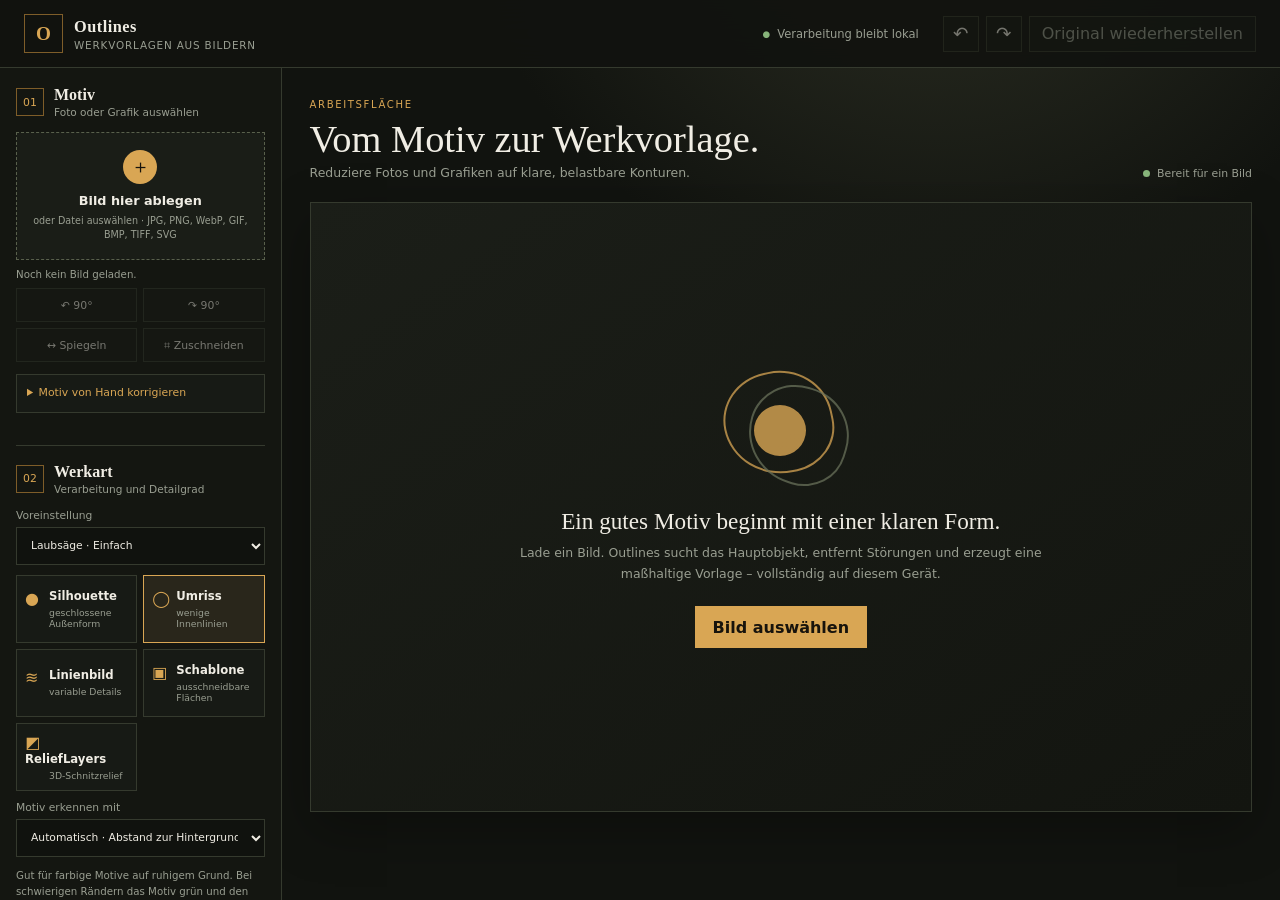
<file: index.html>
<!doctype html>
<html lang="de">
<head>
  <meta charset="utf-8">
  <meta name="viewport" content="width=device-width, initial-scale=1">
  <meta name="theme-color" content="#171914">
  <meta name="description" content="Lokales Werkzeug für maßhaltige Konturen, Schablonen und Werkvorlagen.">
  <title>Outlines · Werkvorlagen</title>
  <link rel="stylesheet" href="styles.css?v=1.4.2">
</head>
<body>
  <header class="topbar">
    <a class="brand" href="/" aria-label="Zurück zum Lesezeichen-Hub">
      <span class="brand-mark" aria-hidden="true">O</span>
      <span><strong>Outlines</strong><small>Werkvorlagen aus Bildern</small></span>
    </a>
    <div class="privacy"><span aria-hidden="true">●</span> Verarbeitung bleibt lokal</div>
    <div class="top-actions">
      <button id="undo" class="icon-button" type="button" disabled title="Rückgängig (Strg+Z)">↶</button>
      <button id="redo" class="icon-button" type="button" disabled title="Wiederholen (Strg+Umschalt+Z)">↷</button>
      <button id="resetAll" class="ghost-button" type="button" disabled>Original wiederherstellen</button>
    </div>
  </header>

  <main class="app-shell">
    <aside class="sidebar" aria-label="Verarbeitungseinstellungen">
      <section class="panel import-panel">
        <div class="section-heading"><span>01</span><div><h2>Motiv</h2><p>Foto oder Grafik auswählen</p></div></div>
        <label id="dropzone" class="dropzone" for="fileInput" tabindex="0">
          <input id="fileInput" type="file" accept="image/jpeg,image/png,image/webp,image/gif,image/bmp,image/tiff,image/svg+xml,.jpg,.jpeg,.png,.webp,.gif,.bmp,.tif,.tiff,.svg">
          <span class="drop-icon">＋</span>
          <strong>Bild hier ablegen</strong>
          <small>oder Datei auswählen · JPG, PNG, WebP, GIF, BMP, TIFF, SVG</small>
        </label>
        <p id="fileMeta" class="file-meta">Noch kein Bild geladen.</p>
        <div class="transform-grid">
          <button type="button" data-transform="rotate-left" disabled>↶ 90°</button>
          <button type="button" data-transform="rotate-right" disabled>↷ 90°</button>
          <button type="button" data-transform="flip-x" disabled>↔ Spiegeln</button>
          <button type="button" id="cropButton" disabled>⌗ Zuschneiden</button>
        </div>
        <details class="fine-controls"><summary>Motiv von Hand korrigieren</summary>
        <label class="field">Werkzeug im Original
          <select id="sourceTool"><option value="inspect">Ansehen / Zuschneiden</option><option value="keep">Motiv behalten · grün markieren</option><option value="exclude">Hintergrund entfernen · rot markieren</option></select>
        </label>
        <div class="range-field"><label for="selectionBrush">Markierpinsel <output id="selectionBrushValue">24 px</output></label><input id="selectionBrush" type="range" min="4" max="100" value="24" step="2"></div>
        <button id="clearHints" class="ghost-button full-width" type="button" disabled>Motivmarkierungen löschen</button>
        <p class="control-help">Markierungen im Original bleiben beim Ändern der Regler erhalten. Zuschneiden oder Drehen setzt sie zurück.</p>
        </details>
      </section>

      <section class="panel">
        <div class="section-heading"><span>02</span><div><h2>Werkart</h2><p>Verarbeitung und Detailgrad</p></div></div>
        <label class="field">Voreinstellung
          <select id="preset">
            <option value="saw-simple">Laubsäge · Einfach</option>
            <option value="saw-detail">Laubsäge · Detail</option>
            <option value="carve-rough">Schnitzen · Grob</option>
            <option value="carve-fine">Schnitzen · Fein</option>
            <option value="pyro">Brandmalerei</option>
            <option value="document">Dokument · Schrift & Symbole</option>
            <option value="scan">Scan / Foto mit Schatten</option>
            <option value="stencil">Schablone</option>
            <option value="custom">Benutzerdefiniert</option>
          </select>
        </label>
        <div class="mode-grid" role="radiogroup" aria-label="Verarbeitungsmodus">
          <button type="button" data-mode="silhouette"><span>●</span><strong>Silhouette</strong><small>geschlossene Außenform</small></button>
          <button type="button" data-mode="outline" class="active"><span>◯</span><strong>Umriss</strong><small>wenige Innenlinien</small></button>
          <button type="button" data-mode="lineart"><span>≋</span><strong>Linienbild</strong><small>variable Details</small></button>
          <button type="button" data-mode="stencil"><span>▣</span><strong>Schablone</strong><small>ausschneidbare Flächen</small></button>
          <button type="button" id="reliefMode" role="radio" aria-checked="false"><span>◩</span><strong>ReliefLayers</strong><small>3D-Schnitzrelief</small></button>
        </div>

        <label class="field">Motiv erkennen mit
          <select id="detection"><option value="color">Automatisch · Abstand zur Hintergrundfarbe</option><option value="otsu">Helligkeit · automatisch</option><option value="threshold">Helligkeit · Schwellwert selbst setzen</option><option value="adaptive">Lokal · Schrift / ungleichmäßiges Licht</option><option value="alpha">Transparenz · freigestellte Grafik</option></select>
        </label>
        <p id="detectionHelp" class="control-help" aria-live="polite"></p>
        <details class="fine-controls">
          <summary>Erkennung und Bereinigung fein einstellen</summary>
          <div class="range-field"><label for="toneThreshold">Helligkeits- / Alpha-Schwelle <output id="toneThresholdValue">128</output></label><input id="toneThreshold" type="range" min="1" max="254" value="128"></div>
          <div class="range-field"><label for="contrast">Kontrast <output id="contrastValue">0</output></label><input id="contrast" type="range" min="-50" max="100" value="0"></div>
          <div class="range-field"><label for="localRadius">Lokaler Umkreis (px) <output id="localRadiusValue">25</output></label><input id="localRadius" type="range" min="3" max="80" value="25"></div>
          <div class="range-field"><label for="adaptiveBias">Lokale Empfindlichkeit <output id="adaptiveBiasValue">0</output></label><input id="adaptiveBias" type="range" min="-20" max="20" value="0"></div>
          <div class="range-field"><label for="gapClose">Lücken schließen (px) <output id="gapCloseValue">1</output></label><input id="gapClose" type="range" min="0" max="4" value="1"></div>
          <div class="range-field"><label for="opening">Störpunkte glätten (px) <output id="openingValue">0</output></label><input id="opening" type="range" min="0" max="3" value="0"></div>
          <label class="inline-check"><input id="fillHoles" type="checkbox"> Innenlöcher vor der Konturerkennung füllen</label>
          <p class="control-help">Das Füllen entfernt auch Buchstabenlöcher und Aussparungen. Für Schrift und Schablonen normalerweise ausgeschaltet lassen.</p>
        </details>

        <div class="range-field"><label for="detail">Detailtiefe <output id="detailValue">42</output></label><input id="detail" type="range" min="0" max="100" value="42"></div>
        <div class="range-field"><label for="threshold">Motivtrennung <output id="thresholdValue">24</output></label><input id="threshold" type="range" min="4" max="60" value="24"></div>
        <div class="range-field"><label for="smoothing">Glättung <output id="smoothingValue">2</output></label><input id="smoothing" type="range" min="0" max="8" value="2"></div>
        <div class="range-field"><label for="simplify">Vereinfachung <output id="simplifyValue">1.6</output></label><input id="simplify" type="range" min="0" max="6" value="1.6" step="0.2"></div>
        <div class="range-field"><label for="lineWidth">Linienstärke <output id="lineWidthValue">1.2</output></label><input id="lineWidth" type="range" min="0.6" max="8" value="1.2" step="0.2"></div>
        <div class="check-list">
          <label><input id="removeBackground" type="checkbox" checked> Hintergrund automatisch entfernen</label>
          <label><input id="keepMain" type="checkbox" checked> Nur Hauptmotiv bevorzugen</label>
          <label><input id="innerLines" type="checkbox" checked> Charakteristische Innenlinien</label>
          <label><input id="hatching" type="checkbox"> Abstrahierte Schraffuren</label>
          <label><input id="preserveDetails" type="checkbox" checked> Schrift und kleine Symbole erhalten</label>
          <label><input id="autoBridges" type="checkbox"> Schablonenstege automatisch ergänzen</label>
          <label><input id="invertSource" type="checkbox"> Helles Motiv auf dunklem Grund</label>
        </div>
      </section>

      <section class="panel">
        <div class="section-heading"><span>03</span><div><h2>Werkmaß</h2><p>Reale Ausgabegröße festlegen</p></div></div>
        <div class="measure-grid">
          <label>Breite <span><input id="widthMm" type="number" value="120" min="5" max="3000" step="1"> mm</span></label>
          <label>Höhe <span><input id="heightMm" type="number" value="80" min="5" max="3000" step="1"> mm</span></label>
        </div>
        <label class="inline-check"><input id="lockRatio" type="checkbox" checked> Seitenverhältnis sperren</label>
        <div class="measure-grid">
          <label>Mindestdetail <span><input id="minDetailMm" type="number" value="2" min="0" max="50" step="0.2"> mm</span></label>
          <label>Mindeststeg <span><input id="minBridgeMm" type="number" value="3" min="0.2" max="50" step="0.2"> mm</span></label>
        </div>
        <label class="field">Papierformat
          <select id="paper"><option value="a4">A4</option><option value="a3">A3</option></select>
        </label>
        <div class="segmented" role="group" aria-label="Papierausrichtung">
          <button class="active" type="button" data-orientation="portrait">Hochformat</button>
          <button type="button" data-orientation="landscape">Querformat</button>
        </div>
        <div class="check-list compact">
          <label><input id="tilePages" type="checkbox" checked> Übergroßes Motiv auf mehrere Seiten aufteilen</label>
          <label><input id="registrationMarks" type="checkbox" checked> Passmarken und 8 mm Überlappung</label>
          <label><input id="controlSquare" type="checkbox" checked> Kontrollquadrat 20 × 20 mm</label>
        </div>
      </section>
    </aside>

    <section class="workspace">
      <div class="workspace-head">
        <div><span class="eyebrow">ARBEITSFLÄCHE</span><h1>Vom Motiv zur Werkvorlage.</h1><p>Reduziere Fotos und Grafiken auf klare, belastbare Konturen.</p></div>
        <div id="processState" class="process-state"><span></span> Bereit für ein Bild</div>
      </div>

      <div id="emptyState" class="empty-state">
        <div class="empty-visual" aria-hidden="true"><span></span><span></span><span></span></div>
        <h2>Ein gutes Motiv beginnt mit einer klaren Form.</h2>
        <p>Lade ein Bild. Outlines sucht das Hauptobjekt, entfernt Störungen und erzeugt eine maßhaltige Vorlage – vollständig auf diesem Gerät.</p>
        <button id="emptyUpload" class="primary-button" type="button">Bild auswählen</button>
      </div>

      <div id="editor" class="editor" hidden>
        <div class="canvas-toolbar">
          <div class="view-tabs" role="tablist">
            <button class="active" data-view="split" type="button">Vergleich</button>
            <button data-view="original" type="button">Original</button>
            <button data-view="result" type="button">Vorlage</button>
          </div>
          <div class="zoom-tools">
            <button id="zoomOut" type="button" title="Verkleinern">−</button>
            <input id="zoom" type="range" min="25" max="300" value="100" aria-label="Zoom">
            <output id="zoomValue">100 %</output>
            <button id="zoomIn" type="button" title="Vergrößern">＋</button>
            <button id="fitView" type="button">Einpassen</button>
            <label><input id="showGrid" type="checkbox"> Raster</label>
          </div>
        </div>

        <div id="canvasPair" class="canvas-pair">
          <article id="originalPane" class="canvas-pane">
            <header><div><span>ORIGINAL</span><strong id="originalSize">–</strong></div><small>Zuschneiden oder Motiv markieren</small></header>
            <div class="canvas-viewport"><div class="canvas-stage"><canvas id="originalCanvas"></canvas><div id="cropOverlay" class="crop-overlay" hidden></div></div></div>
          </article>
          <article id="resultPane" class="canvas-pane result-pane">
            <header><div><span>VORLAGE</span><strong id="resultSize">–</strong></div><small id="vectorCount">0 Konturen</small></header>
            <div class="canvas-viewport checker"><div class="canvas-stage"><canvas id="resultCanvas"></canvas></div></div>
          </article>
        </div>

        <div class="comparison-tools"><label><input id="overlayOriginal" type="checkbox"> Original über die Vorlage legen</label><label>Deckkraft <input id="overlayOpacity" type="range" min="5" max="70" value="25"><output id="overlayOpacityValue">25 %</output></label><small>Nur Vorschau · wird nicht exportiert</small></div>

        <div class="editor-tools" aria-label="Manuelle Korrektur">
          <span>MANUELL KORRIGIEREN</span>
          <button class="active" data-tool="pan" type="button">✥ Verschieben</button>
          <button data-tool="draw" type="button">✎ Linie zeichnen</button>
          <button data-tool="erase" type="button">⌫ Linie entfernen</button>
          <button data-tool="remove" type="button">⊘ Kontur löschen</button>
          <button data-tool="nodes" type="button">◇ Stützpunkte</button>
          <label>Pinsel <input id="brushSize" type="range" min="1" max="40" value="8"><output id="brushValue">8 px</output></label>
          <label class="inline-check"><input id="mirrorOutput" type="checkbox"> Ausgabe spiegeln</label>
          <label class="inline-check"><input id="transparentPreview" type="checkbox"> Transparenz anzeigen</label>
        </div>

        <section class="quality-panel">
          <div class="quality-head"><div><span>WERKSTATT-PRÜFUNG</span><strong id="qualityTitle">Vorlage wird geprüft</strong></div><button id="reanalyze" class="ghost-button" type="button">Neu berechnen</button></div>
          <div id="warnings" class="warnings" aria-live="polite"></div>
          <div class="repair-tools" aria-label="Vorlage reparieren">
            <button type="button" data-repair="speckles">Kleine Inseln entfernen</button><button type="button" data-repair="close">Kleine Lücken schließen</button><button type="button" data-repair="fill">Löcher füllen</button><button type="button" data-repair="thicken">Flächen verstärken</button><button type="button" data-repair="thin">Flächen ausdünnen</button><button type="button" data-repair="bridges">Schabloneninseln sichern</button><button type="button" data-repair="join">Getrennte Formen verbinden</button>
          </div>
          <p class="control-help">Reparaturen sind rückgängig machbar. Neue Erkennungsparameter berechnen die Vorlage neu und ersetzen manuelle Ergebnisänderungen. Schwarze Flächen gelten bei Schablonen als Ausschnitt; helle Inseln werden durch herausgenommene Stege mit dem Außenmaterial verbunden.</p>
        </section>

        <section class="export-panel">
          <div><span class="eyebrow">04 · AUSGABE</span><h2>Maßhaltig exportieren</h2><p id="exportSummary">120 mm breit · A4 · 300 DPI</p></div>
          <div class="export-options">
            <label>Darstellung<select id="outputStyle"><option value="outline">Erkannte Linien / Umrisse</option><option value="cutline">Schnittkontur · nur Außenformen</option><option value="filled">Schwarze Form</option><option value="inverse">Weiße Form auf Schwarz</option><option value="inner">Nur Innenkonturen</option></select></label>
            <label>Schnittlinie (mm)<input id="strokeMm" type="number" min="0.1" max="3" step="0.05" value="0.25"></label>
            <label>DPI<select id="dpi"><option>150</option><option selected>300</option><option>600</option></select></label>
            <label>JPG-Qualität<input id="jpgQuality" type="range" min="60" max="100" value="92"><output id="jpgQualityValue">92 %</output></label>
            <label>Werkplan-Präzision<select id="werkplanPrecision"><option value="0.35">Fein · 0,35 mm</option><option value="0.75" selected>Werkstatt · 0,75 mm</option><option value="1.5">Grob · 1,5 mm</option></select></label>
            <label class="inline-check"><input id="transparentPng" type="checkbox" checked> PNG transparent</label>
          </div>
          <div class="export-buttons">
            <button data-export="png" type="button">PNG <small>hochauflösend</small></button>
            <button data-export="jpg" type="button">JPG <small>weißer Grund</small></button>
            <button data-export="svg" type="button">SVG <small>echte Pfade</small></button>
            <button data-export="pdf" type="button" class="primary">PDF <small>maßhaltig / mehrseitig</small></button>
            <button data-export="dxf" type="button">DXF <small>CAD / Laser</small></button>
            <button data-export="werkplan" type="button">WERKPLAN <small>editierbare Formen</small></button>
          </div>
        </section>
        <section id="reliefPanel" class="relief-panel" hidden aria-label="ReliefLayers Editor">
          <div class="relief-head"><div><span class="eyebrow">RELIEFLAYERS</span><h2>3D-Schnitzrelief</h2><p>Die Ebenenhöhen sind gestalterische Vorschläge. Ein Foto liefert keine echten Objektabstände.</p></div><button id="reliefClose" type="button">Zur Konturvorlage</button></div>
          <div class="relief-grid">
            <div class="relief-side"><h3>Ebenen</h3><label>Bereiche vorschlagen<select id="reliefSuggestMethod"><option value="brightness">Helligkeitsbereiche (ohne Tiefeninterpretation)</option><option value="color">Farbähnlichkeit</option><option value="components">Zusammenhängende Flächen</option><option value="edges">Kantengrenzen</option></select></label><label>Anzahl<input id="reliefSuggestCount" type="number" min="2" max="8" value="4"></label><label>Empfindlichkeit<input id="reliefSuggestSensitivity" type="range" min="0" max="100" value="50"></label><button id="reliefSuggest">Masken vorschlagen</button><div id="reliefLayers"></div><div class="relief-actions"><button data-relief-action="add">+ Ebene</button><button data-relief-action="duplicate">Duplizieren</button><button data-relief-action="delete">Löschen</button><button data-relief-action="up">Nach oben</button><button data-relief-action="down">Nach unten</button><button data-relief-action="invert">Invertieren</button><button data-relief-action="union">Vereinigen</button><button data-relief-action="subtract">Abziehen</button><button data-relief-action="expand">Erweitern</button><button data-relief-action="shrink">Verkleinern</button><button data-relief-action="fill">Löcher füllen</button><button data-relief-action="clean">Inseln entfernen</button><button data-relief-action="smooth-mask">Kanten glätten</button></div><label>Alle Höhen skalieren (%)<input id="reliefDepthScale" type="number" min="1" max="500" value="100"></label><button id="reliefApplyScale">Höhen skalieren</button><label>Andere Ebene<select id="reliefOther"></select></label><label>Überlappung<select id="reliefOverlap"><option value="highest">Höchste Höhe gewinnt</option><option value="order">Sichtbare Reihenfolge</option><option value="cut">Spätere Maske schneidet aus</option></select></label><p id="reliefOverlapInfo"></p><button id="reliefUndo">Rückgängig</button><button id="reliefRedo">Wiederholen</button></div>
            <div class="relief-center"><div class="relief-tabs"><button data-relief-view="image">Bild</button><button data-relief-view="mask">Maske</button><button data-relief-view="height">Höhenkarte</button><button data-relief-view="contours">Höhenlinien</button><button data-relief-view="3d">3D</button></div><canvas id="reliefCanvas" width="256" height="256"></canvas><canvas id="relief3d" width="640" height="480" hidden></canvas><div class="relief-tools"><label>Werkzeug<select id="reliefTool"><option value="raise">Anheben</option><option value="lower">Absenken</option><option value="level">Nivellieren</option><option value="smooth">Glätten</option><option value="mask-add">Maske malen</option><option value="mask-erase">Maske radieren</option><option value="free-lasso">Freihand-Lasso</option><option value="wand">Zauberstab</option><option value="color-range">Farbbereich</option><option value="cut">Schnittlinie</option></select></label><label>Radius <input id="reliefRadius" type="range" min="1" max="80" value="12"><output id="reliefRadiusValue"></output></label><label>Stärke (mm) <input id="reliefStrength" type="number" min="0.1" max="8" step="0.1" value="0.5"></label><label>Zielhöhe (mm) <input id="reliefTarget" type="number" min="0" max="8" step="0.1" value="4"></label></div><div id="reliefCuts"></div><div id="reliefSection"></div></div>
            <div class="relief-side"><h3>Werkstück</h3><label>Breite mm<input id="reliefWidth" type="number" min="5" max="3000" value="160"></label><label>Höhe mm<input id="reliefHeight" type="number" min="5" max="3000" value="160"></label><label>Holzdicke mm<input id="reliefThickness" type="number" min="1" max="3000" value="20"></label><label>Reliefhöhe mm<input id="reliefMax" type="number" min="0.1" max="3000" value="8"></label><label>Bildanpassung<select id="reliefFit"><option value="fit">Einpassen</option><option value="crop">Zuschneiden</option><option value="stretch">Bewusst verzerren</option></select></label><p id="reliefAspect"></p><label>Stil<select id="reliefStyle"><option value="steps">Stufenrelief</option><option value="flat">Flachrelief</option><option value="soft">Weich modelliert</option><option value="silhouette">Silhouette</option><option value="negative">Negativrelief</option></select></label><label>Isolinienabstand mm<input id="reliefStep" type="number" min="0.1" max="20" step="0.1" value="1"></label><label>Material<select id="reliefMaterial"><option value="light">Helles Holz</option><option value="dark">Dunkles Holz</option><option value="gray">Grau</option><option value="height">Höhenfarbe</option><option value="wire">Drahtgitter</option></select></label><label>Licht <input id="reliefLight" type="range" min="0" max="360" value="45"></label><label class="inline-check"><input id="relief3dContours" type="checkbox"> Höhenlinien in 3D</label><label class="inline-check"><input id="relief3dGrid" type="checkbox"> Oberflächenraster</label><label>Schnittebene <input id="relief3dSlice" type="range" min="0" max="100" value="100"><output id="relief3dSliceValue">100 %</output></label><div class="relief-actions"><button data-relief-camera="iso">Isometrisch</button><button data-relief-camera="top">Draufsicht</button><button data-relief-camera="front">Vorderansicht</button><button data-relief-camera="side">Seite</button></div><h3>Werkzeugprüfung</h3><label>Kleinster Beitel mm<input id="reliefToolMin" type="number" min="0.5" max="100" step="0.5" value="3"></label><label>Größter Beitel mm<input id="reliefToolMax" type="number" min="1" max="100" step="0.5" value="12"></label><label>Sicherheitsabstand mm<input id="reliefSafety" type="number" min="0" max="100" step="0.5" value="1"></label><h3>Projekt und Ausgabe</h3><label>Gespeicherte Projekte<select id="reliefProjectList"></select></label><label>Projektname<input id="reliefName" value="Neues Relief"></label><div class="relief-actions"><button id="reliefTakeSource">Aktuelles Motiv übernehmen</button><button id="reliefExample">Beispiel laden</button><button id="reliefNew">Neues Projekt</button><button id="reliefSave">Speichern</button><button id="reliefSaveAs">Speichern als</button><button id="reliefOpen">Öffnen</button><button id="reliefDuplicateProject">Duplizieren</button><button id="reliefDeleteProject">Löschen</button><button id="reliefProjectExport">Projektdatei</button><button id="reliefProjectImport">Projekt importieren</button><input id="reliefImportInput" type="file" accept=".json,.relief.json" hidden><button data-relief-export="height">Höhenmatrix</button><label>SVG-Inhalt<select id="reliefSvgScope"><option value="all">Gesamt und Ebenen</option><option value="overview">Nur Gesamt</option><option value="layers">Nur Ebenen</option></select></label><button data-relief-export="svg">SVG-Vorlage</button><label>PDF-Bögen<select id="reliefPrintSheets"><option value="all">Gesamt und Ebenen</option><option value="overview">Nur Gesamtvorlage</option><option value="layers">Nur Ebenenblätter</option></select></label><label>PDF-Papier<select id="reliefPaper"><option value="a4">A4</option><option value="a3">A3</option></select></label><label>PDF-Ausrichtung<select id="reliefOrientation"><option value="portrait">Hochformat</option><option value="landscape">Querformat</option></select></label><label class="inline-check"><input id="reliefMirror" type="checkbox"> Vorlage spiegeln</label><label class="inline-check"><input id="reliefMarks" type="checkbox" checked> Passmarken</label><label class="inline-check"><input id="reliefSquare" type="checkbox" checked> 20-mm-Kontrollmaß</label><button data-relief-export="pdf">PDF-Vorlage</button><button data-relief-export="dxf">DXF-Konturen</button><button data-relief-export="png">PNG-Höhenkarte</button><button data-relief-export="view-png">PNG-Ansicht</button><button data-relief-export="preview-png">PNG-3D</button><button data-relief-export="stl">STL-Modell</button></div><div id="reliefPlan"></div></div>
          </div>
        </section>
      </div>
    </section>
  </main>

  <div id="toast" class="toast" role="status" hidden></div>
  <script src="outlines-core.js?v=1.4.2"></script>
  <script src="relief-core.js?v=1.4.2"></script>
  <script src="relief-preview.js?v=1.4.2"></script>
  <script src="relief-storage.js?v=1.4.2"></script>
  <script src="relief-ui.js?v=1.4.2"></script>
  <script src="app.js?v=1.4.2"></script>
</body>
</html>
</file>
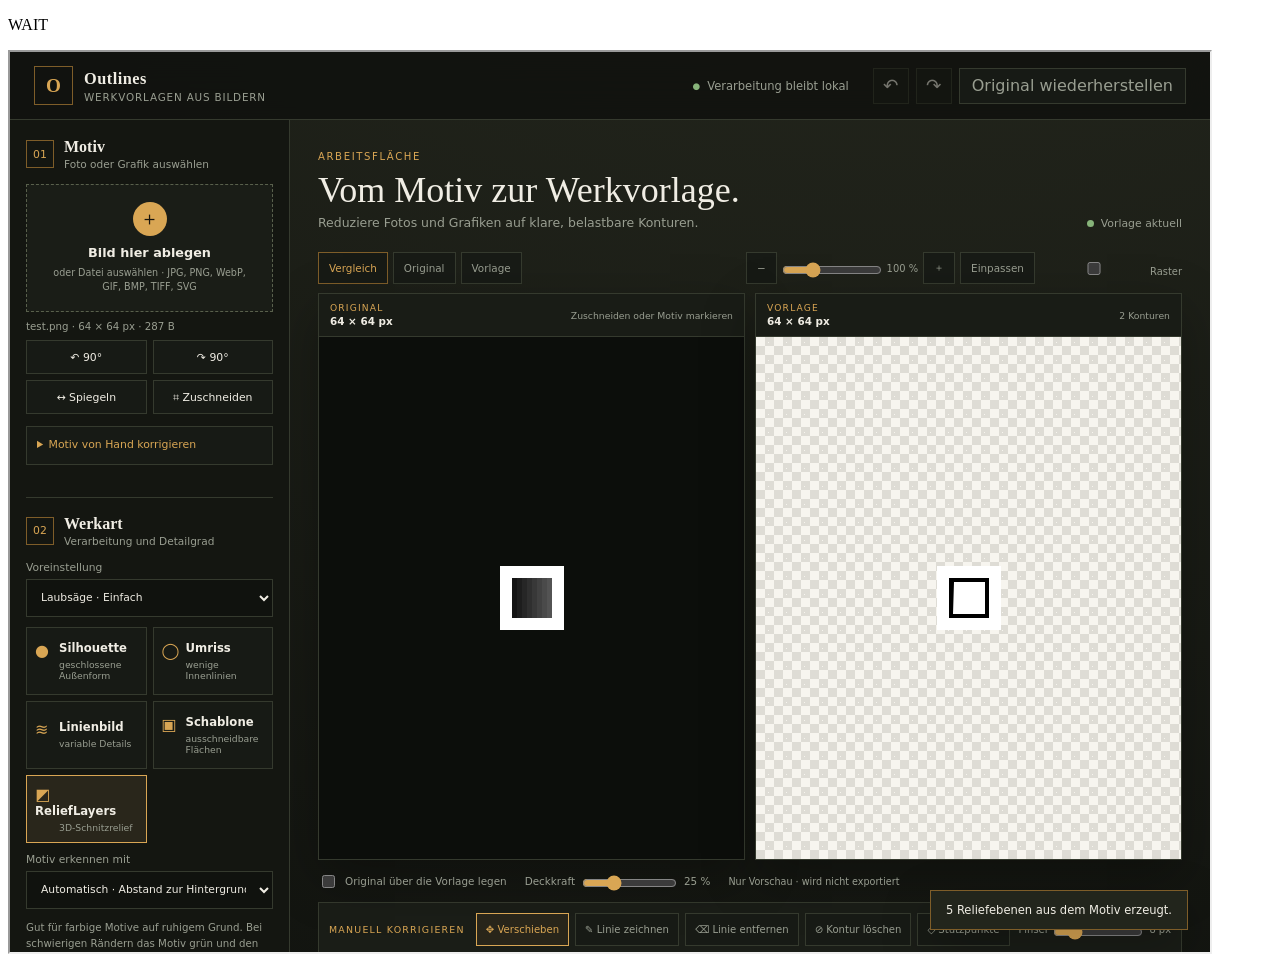
<file: relief-smoke.html>
<!doctype html><meta charset="utf-8"><title>Relief smoke test</title>
<p id="status">WAIT</p><iframe id="app" src="index.html" style="width:1200px;height:900px"></iframe>
<script>
  const frame = document.querySelector("#app");
  frame.onload = () => setTimeout(async () => {
    try {
      const doc = frame.contentDocument;
      doc.querySelector("#reliefMode").click();
      doc.querySelector("#reliefExample").click();
      if (doc.querySelector("#reliefPanel").hidden) throw Error("Editor nicht geöffnet");
      if (doc.querySelector("#reliefCanvas").width !== 240) throw Error("Beispiel nicht geladen");
      if (doc.querySelectorAll(".relief-layer").length !== 4) throw Error("Ebenen fehlen");
      doc.querySelector("#reliefSuggest").click();
      const suggestedCount=doc.querySelectorAll(".relief-layer").length;
      if (suggestedCount < 2 || suggestedCount > 4) throw Error("Segmentierung fehlgeschlagen");
      if (![...doc.querySelectorAll(".relief-layer-height")].every(input=>Number(input.value)>0)) throw Error("Vorschläge haben keine Reliefhöhe");
      doc.querySelector("#reliefUndo").click();
      doc.querySelector('[data-relief-action="expand"]').click();
      doc.querySelector("#reliefUndo").click();
      doc.querySelector("#reliefDepthScale").value = "90";
      doc.querySelector("#reliefApplyScale").click();
      doc.querySelector("#reliefUndo").click();
      doc.querySelector('[data-relief-view="3d"]').click();
      if (doc.querySelector("#relief3d").hidden) throw Error("3D-Vorschau nicht sichtbar");
      doc.querySelector("#relief3dContours").click();
      doc.querySelector("#relief3dGrid").click();
      doc.querySelector("#relief3dSlice").value="80";
      doc.querySelector("#relief3dSlice").dispatchEvent(new Event("input"));
      doc.querySelector("#reliefSave").click();
      await new Promise(resolve => setTimeout(resolve,200));
      if (!(await frame.contentWindow.ReliefStorage.list()).length) throw Error("Speichern fehlgeschlagen");
      doc.querySelector("#reliefOpen").click();
      await new Promise(resolve => setTimeout(resolve,200));
      if (doc.querySelectorAll(".relief-layer").length !== 4) throw Error("Wiederherstellung fehlgeschlagen");
      let exportedPdf=null;
      const originalObjectUrl=frame.contentWindow.URL.createObjectURL;
      const originalAnchorClick=frame.contentWindow.HTMLAnchorElement.prototype.click;
      frame.contentWindow.URL.createObjectURL=blob=>{if(blob.type==="application/pdf")exportedPdf=blob;return originalObjectUrl.call(frame.contentWindow.URL,blob);};
      frame.contentWindow.HTMLAnchorElement.prototype.click=function(){};
      doc.querySelector('[data-relief-export="pdf"]').click();
      frame.contentWindow.URL.createObjectURL=originalObjectUrl;
      frame.contentWindow.HTMLAnchorElement.prototype.click=originalAnchorClick;
      if (!exportedPdf || exportedPdf.size < 1000) throw Error("PDF-Druckassistent fehlgeschlagen");
      if (new URLSearchParams(location.search).has("example-only")) { document.querySelector("#status").textContent="PASS"; return; }
      const sourceCanvas = doc.createElement("canvas"); sourceCanvas.width = 64; sourceCanvas.height = 64;
      const ctx = sourceCanvas.getContext("2d"); ctx.fillStyle = "white"; ctx.fillRect(0,0,64,64);
      for(let x=12;x<52;x++){const tone=20+Math.floor((x-12)/5)*9;ctx.fillStyle=`rgb(${tone},${tone},${tone})`;ctx.fillRect(x,12,1,40);}
      const blob = await new Promise(resolve => sourceCanvas.toBlob(resolve,"image/png"));
      const transfer = new DataTransfer(); transfer.items.add(new File([blob],"test.png",{type:"image/png"}));
      const input = doc.querySelector("#fileInput"); input.files = transfer.files; input.dispatchEvent(new Event("change",{bubbles:true}));
      await new Promise(resolve => setTimeout(resolve,5000));
      if (doc.querySelector("#originalCanvas").width !== 64) throw Error("Bildimport fehlgeschlagen: " + doc.querySelector("#originalCanvas").width + " / " + doc.querySelector("#processState").textContent);
      doc.querySelector("#reliefTakeSource").click();
      if (doc.querySelectorAll(".relief-layer").length < 2) throw Error("Motivübernahme hat keine abgestuften Ebenen erzeugt");
      const detail=doc.querySelector("#detail");
      detail.value="0";detail.dispatchEvent(new Event("input",{bubbles:true}));detail.dispatchEvent(new Event("change",{bubbles:true}));
      const simpleCount=doc.querySelectorAll(".relief-layer").length;
      detail.value="100";detail.dispatchEvent(new Event("input",{bubbles:true}));detail.dispatchEvent(new Event("change",{bubbles:true}));
      if(doc.querySelectorAll(".relief-layer").length<=simpleCount) throw Error(`Detailtiefe verändert Reliefebenen nicht (${simpleCount} zu ${doc.querySelectorAll(".relief-layer").length}; ${doc.querySelector("#processState").textContent})`);
      const method=doc.querySelector("#reliefSuggestMethod"),sensitivity=doc.querySelector("#reliefSuggestSensitivity");
      method.value="components";method.dispatchEvent(new Event("change",{bubbles:true}));
      sensitivity.value="0";sensitivity.dispatchEvent(new Event("change",{bubbles:true}));
      const coarseCount=doc.querySelectorAll(".relief-layer").length;
      sensitivity.value="100";sensitivity.dispatchEvent(new Event("change",{bubbles:true}));
      if(doc.querySelectorAll(".relief-layer").length<=coarseCount) throw Error("Empfindlichkeit verändert zusammenhängende Flächen nicht");
      method.value="color";method.dispatchEvent(new Event("change",{bubbles:true}));
      sensitivity.value="0";sensitivity.dispatchEvent(new Event("change",{bubbles:true}));
      const coarseColors=doc.querySelectorAll(".relief-layer").length;
      sensitivity.value="100";sensitivity.dispatchEvent(new Event("change",{bubbles:true}));
      if(doc.querySelectorAll(".relief-layer").length<=coarseColors) throw Error("Empfindlichkeit verändert Farbähnlichkeit nicht");
      const geometry = { paths: [[[0,0],[32,32]]], width: 64, height: 64, widthMm: 160, heightMm: 160 };
      const pdf = frame.contentWindow.OutlinesReliefBridge.pdf(geometry);
      if (!(await pdf.text()).startsWith("%PDF-1.4")) throw Error("PDF-Export fehlgeschlagen");
      const multi = await frame.contentWindow.OutlinesReliefBridge.pdf({ ...geometry, name: "Test", thicknessMm: 20, sheets: [{ title: "Gesamt", paths: geometry.paths }, { title: "Ebene 1", paths: geometry.paths }] }).text();
      if (!multi.includes("/Count 2") || !multi.includes("/F1 8 Tf")) throw Error("Ebenen-PDF fehlt");
      const xrefOffset = Number(multi.match(/startxref\n(\d+)/)?.[1]);
      if (multi.slice(xrefOffset,xrefOffset+4) !== "xref") throw Error("PDF-Querverweis ungültig");
      const entries = multi.slice(xrefOffset).match(/\n(\d{10}) 00000 n/g) || [];
      for (let index=0;index<entries.length;index++) {
        const offset=Number(entries[index].match(/\d{10}/)[0]);
        if (!multi.startsWith(`${index+1} 0 obj`,offset)) throw Error("PDF-Objektversatz ungültig");
      }
      const dxf = frame.contentWindow.OutlinesReliefBridge.dxf(geometry);
      if (!(await dxf.text()).includes("$INSUNITS")) throw Error("DXF-Einheit fehlt");
      if (!(await frame.contentWindow.OutlinesReliefBridge.dxf({...geometry,mirrored:true}).text()).includes("160.0000")) throw Error("DXF-Spiegelung fehlt");
      document.querySelector("#status").textContent = "PASS";
    } catch (e) { document.querySelector("#status").textContent = "FAIL " + e.message; }
  }, 100);
</script>
</file>
<file: styles.css>
:root {
  color-scheme: dark;
  --bg: #11130f;
  --panel: #1a1d17;
  --panel-2: #20241c;
  --line: #353a2e;
  --line-soft: #292d24;
  --ink: #f0ede4;
  --muted: #999e91;
  --accent: #d9a654;
  --accent-dark: #7e5d29;
  --success: #87b47a;
  --danger: #d17764;
  --shadow: 0 18px 50px rgba(0, 0, 0, .28);
  font-family: Inter, ui-sans-serif, system-ui, -apple-system, BlinkMacSystemFont, "Segoe UI", sans-serif;
}

* { box-sizing: border-box; }
[hidden] { display: none !important; }
html, body { min-height: 100%; max-width: 100%; }
body { margin: 0; overflow-x: hidden; background: radial-gradient(circle at 73% -20%, #303326 0, transparent 34%), var(--bg); color: var(--ink); }
button, input, select { font: inherit; }
button, select, input { accent-color: var(--accent); }
button { border: 0; cursor: pointer; }
button:disabled { cursor: not-allowed; opacity: .45; }

.topbar { position: sticky; top: 0; z-index: 20; min-height: 68px; display: flex; align-items: center; gap: 24px; padding: 10px 24px; border-bottom: 1px solid var(--line); background: rgba(17, 19, 15, .94); backdrop-filter: blur(18px); }
.brand { display: flex; align-items: center; gap: 11px; color: inherit; text-decoration: none; }
.brand-mark { display: grid; place-items: center; width: 39px; height: 39px; border: 1px solid var(--accent-dark); color: var(--accent); font: 700 1.2rem Georgia, serif; }
.brand strong, .brand small { display: block; }
.brand strong { font: 600 1.02rem Georgia, serif; letter-spacing: .03em; }
.brand small { margin-top: 2px; color: var(--muted); font-size: .65rem; letter-spacing: .08em; text-transform: uppercase; }
.privacy { margin-left: auto; display: flex; align-items: center; gap: 7px; color: var(--muted); font-size: .72rem; }
.privacy span { color: var(--success); font-size: .55rem; }
.top-actions { display: flex; align-items: center; gap: 7px; }
.icon-button, .ghost-button, .transform-grid button, .zoom-tools button, .view-tabs button, .segmented button, .editor-tools button { color: var(--ink); border: 1px solid var(--line); background: #171a15; }
.icon-button { width: 36px; height: 36px; font-size: 1.15rem; }
.ghost-button { min-height: 36px; padding: 0 12px; color: var(--muted); }
.primary-button { min-height: 42px; padding: 0 18px; color: #17130c; background: var(--accent); font-weight: 750; }
.primary-button:hover { background: #ebba68; }

.app-shell { display: grid; grid-template-columns: clamp(280px, 22vw, 320px) minmax(0, 1fr); width: 100%; min-width: 0; min-height: calc(100vh - 68px); overflow-x: clip; }
.sidebar { position: sticky; top: 68px; left: 0; z-index: 12; align-self: start; width: 100%; min-width: 0; height: calc(100vh - 68px); overflow: auto; overscroll-behavior: contain; padding: 16px; border-right: 1px solid var(--line); background: #141611; }
.panel { padding: 17px 0 20px; border-bottom: 1px solid var(--line); }
.panel:first-child { padding-top: 2px; }
.section-heading { display: flex; align-items: center; gap: 10px; margin-bottom: 14px; }
.section-heading > span { display: grid; place-items: center; width: 28px; height: 28px; border: 1px solid var(--accent-dark); color: var(--accent); font-size: .68rem; }
.section-heading h2, .section-heading p { margin: 0; }
.section-heading h2 { font: 600 1rem Georgia, serif; }
.section-heading p { margin-top: 2px; color: var(--muted); font-size: .66rem; }

.dropzone { display: grid; place-items: center; min-height: 128px; padding: 16px; border: 1px dashed #59604c; background: #1a1d17; text-align: center; transition: .18s ease; }
.dropzone:hover, .dropzone:focus, .dropzone.dragging { border-color: var(--accent); background: #24251b; outline: 0; }
.dropzone input { position: absolute; width: 1px; height: 1px; opacity: 0; }
.drop-icon { display: grid; place-items: center; width: 34px; height: 34px; margin-bottom: 7px; border-radius: 50%; color: #17130c; background: var(--accent); font-size: 1.2rem; }
.dropzone strong { font-size: .8rem; }
.dropzone small { max-width: 235px; margin-top: 5px; color: var(--muted); font-size: .6rem; line-height: 1.45; }
.file-meta { min-height: 1.2em; margin: 8px 0; color: var(--muted); font-size: .64rem; }
.transform-grid { display: grid; grid-template-columns: repeat(2, 1fr); gap: 6px; }
.transform-grid button { min-height: 34px; font-size: .68rem; }

.field { display: grid; gap: 5px; margin: 10px 0; color: var(--muted); font-size: .67rem; }
.control-help { margin: 9px 0 0; color: var(--muted); font-size: .64rem; line-height: 1.6; }
.full-width { width: 100%; margin-top: 9px; }
.fine-controls { margin: 12px 0; padding: 10px; border: 1px solid var(--line); background: #171a15; }
.fine-controls summary { color: var(--accent); font-size: .68rem; cursor: pointer; line-height: 1.5; }
.fine-controls > .inline-check { display: block; margin-top: 12px; }
input:disabled { opacity: .35; }
select, input[type="number"] { width: 100%; min-height: 38px; border: 1px solid var(--line); border-radius: 0; color: var(--ink); background: #10120e; padding: 0 10px; }
.mode-grid { display: grid; grid-template-columns: 1fr 1fr; gap: 6px; }
.mode-grid button { min-height: 68px; padding: 8px; border: 1px solid var(--line); color: var(--muted); background: #171a15; text-align: left; }
.mode-grid button span, .mode-grid button strong, .mode-grid button small { display: block; }
.mode-grid button span { float: left; width: 24px; color: var(--accent); font-size: 1rem; }
.mode-grid button strong { color: var(--ink); font-size: .73rem; }
.mode-grid button small { margin: 4px 0 0 24px; font-size: .58rem; }
.mode-grid button.active { border-color: var(--accent); background: #29261b; }
.range-field { margin-top: 13px; }
.range-field label { display: flex; justify-content: space-between; color: var(--muted); font-size: .65rem; }
.range-field output { color: var(--accent); }
input[type="range"] { width: 100%; height: 18px; margin: 4px 0 0; }
.check-list { display: grid; gap: 7px; margin-top: 13px; }
.check-list label, .inline-check { color: #b7bcaf; font-size: .66rem; }
.check-list.compact { margin-top: 10px; }
.measure-grid { display: grid; grid-template-columns: 1fr 1fr; gap: 8px; margin-bottom: 9px; }
.measure-grid label { color: var(--muted); font-size: .63rem; }
.measure-grid label span { display: flex; align-items: center; gap: 4px; margin-top: 4px; color: var(--muted); }
.measure-grid input { min-width: 0; }
.segmented { display: grid; grid-template-columns: 1fr 1fr; margin-top: 7px; }
.segmented button { min-height: 34px; color: var(--muted); }
.segmented button.active { border-color: var(--accent-dark); color: var(--accent); background: #28251a; }

.workspace { width: 100%; min-width: 0; overflow-x: hidden; padding: 25px 28px 45px; }
.workspace-head { display: flex; align-items: flex-end; justify-content: space-between; gap: 20px; max-width: 1280px; margin: 0 auto 22px; }
.eyebrow { color: var(--accent); font-size: .63rem; letter-spacing: .16em; }
.workspace-head h1 { margin: 5px 0 4px; font: 500 clamp(1.8rem, 3vw, 3rem) Georgia, serif; }
.workspace-head p { margin: 0; color: var(--muted); font-size: .78rem; }
.process-state { display: flex; align-items: center; gap: 7px; color: var(--muted); font-size: .68rem; white-space: nowrap; }
.process-state span { width: 7px; height: 7px; border-radius: 50%; background: var(--success); }
.process-state.busy span { background: var(--accent); animation: pulse 1s infinite; }
.process-state.error span { background: var(--danger); }
@keyframes pulse { 50% { opacity: .25; transform: scale(.72); } }

.empty-state { max-width: 1280px; min-height: 610px; margin: auto; display: grid; place-items: center; align-content: center; padding: 50px; border: 1px solid var(--line); background: linear-gradient(145deg, #1b1e18, #131510); text-align: center; box-shadow: var(--shadow); }
.empty-state h2 { margin: 22px 0 8px; font: 500 1.45rem Georgia, serif; }
.empty-state p { max-width: 550px; margin: 0 0 22px; color: var(--muted); line-height: 1.65; font-size: .78rem; }
.empty-visual { position: relative; width: 150px; height: 120px; }
.empty-visual span { position: absolute; border: 2px solid var(--accent); border-radius: 48% 52% 44% 56%; opacity: .75; }
.empty-visual span:nth-child(1) { inset: 5px 23px 12px 18px; transform: rotate(-12deg); }
.empty-visual span:nth-child(2) { inset: 20px 7px 2px 42px; transform: rotate(17deg); border-color: #69705a; }
.empty-visual span:nth-child(3) { inset: 39px 50px 30px 48px; border-radius: 50%; background: var(--accent); opacity: .8; }

.editor { width: 100%; max-width: 1280px; min-width: 0; margin: auto; }
.canvas-toolbar { display: flex; align-items: center; justify-content: space-between; gap: 15px; margin-bottom: 9px; }
.view-tabs, .zoom-tools { display: flex; align-items: center; gap: 5px; }
.view-tabs button, .zoom-tools button { min-height: 32px; padding: 0 10px; color: var(--muted); font-size: .65rem; }
.view-tabs button.active { color: var(--accent); border-color: var(--accent-dark); }
.zoom-tools input { width: 100px; }
.zoom-tools output, .zoom-tools label { color: var(--muted); font-size: .62rem; }
.canvas-pair { display: grid; grid-template-columns: repeat(2, minmax(0, 1fr)); width: 100%; min-width: 0; gap: 10px; }
.canvas-pair.only-original #resultPane, .canvas-pair.only-result #originalPane { display: none; }
.canvas-pair.only-original, .canvas-pair.only-result { grid-template-columns: minmax(0, 1fr); }
.canvas-pane { min-width: 0; border: 1px solid var(--line); background: #191c16; box-shadow: var(--shadow); }
.canvas-pane header { min-height: 43px; display: flex; align-items: center; justify-content: space-between; padding: 8px 11px; border-bottom: 1px solid var(--line); }
.canvas-pane header span, .canvas-pane header strong { display: block; }
.canvas-pane header span { color: var(--accent); font-size: .57rem; letter-spacing: .13em; }
.canvas-pane header strong { margin-top: 2px; font-size: .65rem; }
.canvas-pane header small { color: var(--muted); font-size: .58rem; }
.canvas-viewport { height: min(58vh, 620px); min-height: 390px; overflow: auto; display: grid; place-items: center; background: #0c0e0b; }
.checker { background-color: #f7f5ef; background-image: linear-gradient(45deg, #dedcd5 25%, transparent 25%), linear-gradient(-45deg, #dedcd5 25%, transparent 25%), linear-gradient(45deg, transparent 75%, #dedcd5 75%), linear-gradient(-45deg, transparent 75%, #dedcd5 75%); background-size: 18px 18px; background-position: 0 0, 0 9px, 9px -9px, -9px 0; }
.canvas-stage { position: relative; min-width: 0; max-width: 100%; transform-origin: center; }
canvas { display: block; max-width: none; background: #fff; image-rendering: auto; touch-action: none; }
.crop-overlay { position: absolute; border: 1px solid var(--accent); background: rgba(217, 166, 84, .12); pointer-events: none; }
.canvas-pair.grid canvas { background-image: linear-gradient(#d8d8d8 1px, transparent 1px), linear-gradient(90deg, #d8d8d8 1px, transparent 1px); background-size: 20px 20px; }

.editor-tools { display: flex; align-items: center; flex-wrap: wrap; gap: 6px; margin: 10px 0; padding: 10px; border: 1px solid var(--line); background: var(--panel); }
.editor-tools > span { margin-right: 5px; color: var(--accent); font-size: .59rem; letter-spacing: .13em; }
.editor-tools button { min-height: 33px; padding: 0 9px; color: var(--muted); font-size: .63rem; }
.editor-tools button.active { border-color: var(--accent); color: var(--accent); background: #28251a; }
.editor-tools label { display: flex; align-items: center; gap: 6px; margin-left: auto; color: var(--muted); font-size: .62rem; }
.editor-tools label + label { margin-left: 4px; }
.editor-tools input[type="range"] { width: 90px; }
.comparison-tools { display: flex; align-items: center; flex-wrap: wrap; gap: 10px 18px; margin: 10px 0; color: var(--muted); font-size: .65rem; }
.comparison-tools label { display: flex; align-items: center; gap: 7px; }
.comparison-tools input[type="range"] { width: 95px; }
.comparison-tools small { color: var(--muted); font-size: .6rem; }
.repair-tools { display: flex; gap: 7px; flex-wrap: wrap; margin-top: 12px; }
.repair-tools button { padding: 9px 11px; border: 1px solid var(--line); background: #141711; color: var(--ink); font-size: .65rem; }
.repair-tools button:hover, .repair-tools button:focus-visible { border-color: var(--accent); color: var(--accent); }

.quality-panel, .export-panel { margin-top: 11px; border: 1px solid var(--line); background: var(--panel); }
.quality-panel { padding: 13px; }
.quality-head { display: flex; justify-content: space-between; gap: 12px; }
.quality-head span, .quality-head strong { display: block; }
.quality-head span { color: var(--accent); font-size: .58rem; letter-spacing: .12em; }
.quality-head strong { margin-top: 3px; font-size: .78rem; }
.warnings { display: grid; grid-template-columns: repeat(2, minmax(0, 1fr)); gap: 7px; margin-top: 10px; }
.warning { min-height: 42px; padding: 8px 10px; border-left: 2px solid var(--danger); color: #c7cabe; background: #211a16; font-size: .64rem; line-height: 1.45; }
.warning.ok { border-color: var(--success); background: #172018; }

.export-panel { display: grid; grid-template-columns: 1.2fr 1fr; gap: 18px; padding: 18px; }
.export-panel h2 { margin: 4px 0; font: 500 1.25rem Georgia, serif; }
.export-panel p { margin: 0; color: var(--muted); font-size: .68rem; }
.export-options { display: grid; grid-template-columns: 1.3fr .65fr 1fr; gap: 8px; }
.export-options label { color: var(--muted); font-size: .6rem; }
.export-options select { margin-top: 4px; }
.export-options output { color: var(--accent); }
.export-buttons { grid-column: 1 / -1; display: grid; grid-template-columns: repeat(6, minmax(100px, 1fr)); gap: 7px; }
.export-buttons button { min-height: 48px; border: 1px solid var(--line); color: var(--ink); background: #141711; font-weight: 700; }
.export-buttons button small { display: block; margin-top: 2px; color: var(--muted); font-size: .54rem; font-weight: 400; }
.export-buttons button.primary { border-color: var(--accent); color: #17130c; background: var(--accent); }

.toast { position: fixed; right: 22px; bottom: 22px; z-index: 50; max-width: 430px; padding: 12px 15px; border: 1px solid var(--accent-dark); color: var(--ink); background: #22251c; box-shadow: var(--shadow); font-size: .72rem; }
.relief-panel { margin-top: 20px; padding: 18px; border: 1px solid var(--line); background: var(--panel); }
.relief-head { display: flex; justify-content: space-between; gap: 20px; align-items: start; margin-bottom: 18px; }
.relief-head h2 { margin: 4px 0; font: 500 1.5rem Georgia, serif; }
.relief-head p, .relief-side p { color: var(--muted); font-size: .7rem; line-height: 1.5; }
.relief-grid { display: grid; grid-template-columns: minmax(200px, 1fr) minmax(320px, 2.4fr) minmax(200px, 1fr); gap: 16px; }
.relief-side { min-width: 0; padding: 12px; border: 1px solid var(--line); background: #171a15; }
.relief-side h3 { margin: 0 0 12px; color: var(--accent); font-size: .8rem; }
.relief-side label, .relief-tools label { display: block; margin: 8px 0; color: var(--muted); font-size: .66rem; }
.relief-side select, .relief-side input:not([type="checkbox"]):not([type="color"]), .relief-tools input, .relief-tools select { margin-top: 4px; }
.relief-side button, .relief-head button, .relief-tabs button, .relief-tools button, #reliefSection button { padding: 8px; border: 1px solid var(--line); color: var(--ink); background: #22261d; font-size: .68rem; }
.relief-side button:hover, .relief-head button:hover, .relief-tabs button:hover { border-color: var(--accent); }
.relief-actions { display: grid; grid-template-columns: repeat(2, minmax(0, 1fr)); gap: 5px; margin: 10px 0; }
.relief-layer { display: grid; grid-template-columns: minmax(45px, 1fr) 22px 50px 27px; gap: 3px; align-items: center; margin: 5px 0; padding: 5px; border: 1px solid var(--line); }
.relief-layer.active { border-color: var(--accent); }
.relief-layer .relief-select { overflow: hidden; text-overflow: ellipsis; white-space: nowrap; }
.relief-layer .relief-layer-name { grid-column: 1 / 3; }
.relief-layer .relief-layer-height { grid-column: 3; }
.relief-layer .relief-edge { grid-column: 1 / 4; min-width: 0; }
.relief-layer .relief-smooth { grid-column: 4; min-width: 0; padding: 2px; }
.relief-layer label { margin: 0; }
.relief-layer input[type="checkbox"] { width: 16px; }
.relief-layer input[type="color"] { width: 25px; height: 30px; padding: 0; border: 0; background: none; }
.relief-layer input[type="number"], .relief-layer input[type="text"], .relief-layer input:not([type]) { min-width: 0; padding: 2px; font-size: .6rem; }
.relief-layer small { font-size: .55rem; }
.relief-tabs { display: flex; flex-wrap: wrap; gap: 4px; margin-bottom: 8px; }
.relief-tabs button.active { border-color: var(--accent); color: var(--accent); }
.relief-center { min-width: 0; }
#reliefCanvas, #relief3d { width: 100%; height: auto; max-height: 58vh; object-fit: contain; border: 1px solid var(--line); background: #252921; cursor: crosshair; }
#relief3d { cursor: grab; }
.relief-tools { display: grid; grid-template-columns: repeat(2, minmax(0, 1fr)); gap: 4px 12px; }
#reliefSection svg { width: 100%; height: auto; background: #10130f; }
@media (max-width: 1200px) { .relief-grid { grid-template-columns: 1fr 2fr; } .relief-grid > :last-child { grid-column: 1 / -1; } }
@media (max-width: 750px) { .relief-grid { grid-template-columns: 1fr; } .relief-grid > :last-child { grid-column: auto; } }
.toast.error { border-color: var(--danger); }

@media (max-width: 1050px) {
  .app-shell { grid-template-columns: 280px minmax(0, 1fr); }
  .canvas-pair { grid-template-columns: 1fr; }
  .canvas-viewport { height: 480px; }
  .export-panel { grid-template-columns: 1fr; }
  .export-options, .export-buttons { grid-column: auto; }
}

@media (max-width: 760px) {
  .topbar { position: static; flex-wrap: wrap; padding: 10px 14px; }
  .privacy { order: 3; width: 100%; margin: 0; }
  .top-actions { margin-left: auto; }
  .app-shell { display: block; }
  .sidebar { position: static; width: 100%; height: auto; overflow: visible; border-right: 0; border-bottom: 1px solid var(--line); }
  .workspace { padding: 18px 12px 35px; }
  .workspace-head, .canvas-toolbar { align-items: flex-start; flex-direction: column; }
  .zoom-tools { flex-wrap: wrap; }
  .canvas-viewport { min-height: 330px; height: 55vh; }
  .warnings, .export-options { grid-template-columns: 1fr; }
  .export-buttons { grid-template-columns: 1fr 1fr; }
  .editor-tools label { margin-left: 0; }
}

@media print {
  .topbar, .sidebar, .workspace-head, .canvas-toolbar, .editor-tools, .comparison-tools, .quality-panel, .export-panel, #originalPane { display: none !important; }
  .app-shell, .workspace, .editor, .canvas-pair, .canvas-pane, .canvas-viewport { display: block; margin: 0; padding: 0; border: 0; box-shadow: none; background: #fff; }
  #resultCanvas { width: 100%; height: auto; }
}
</file>
